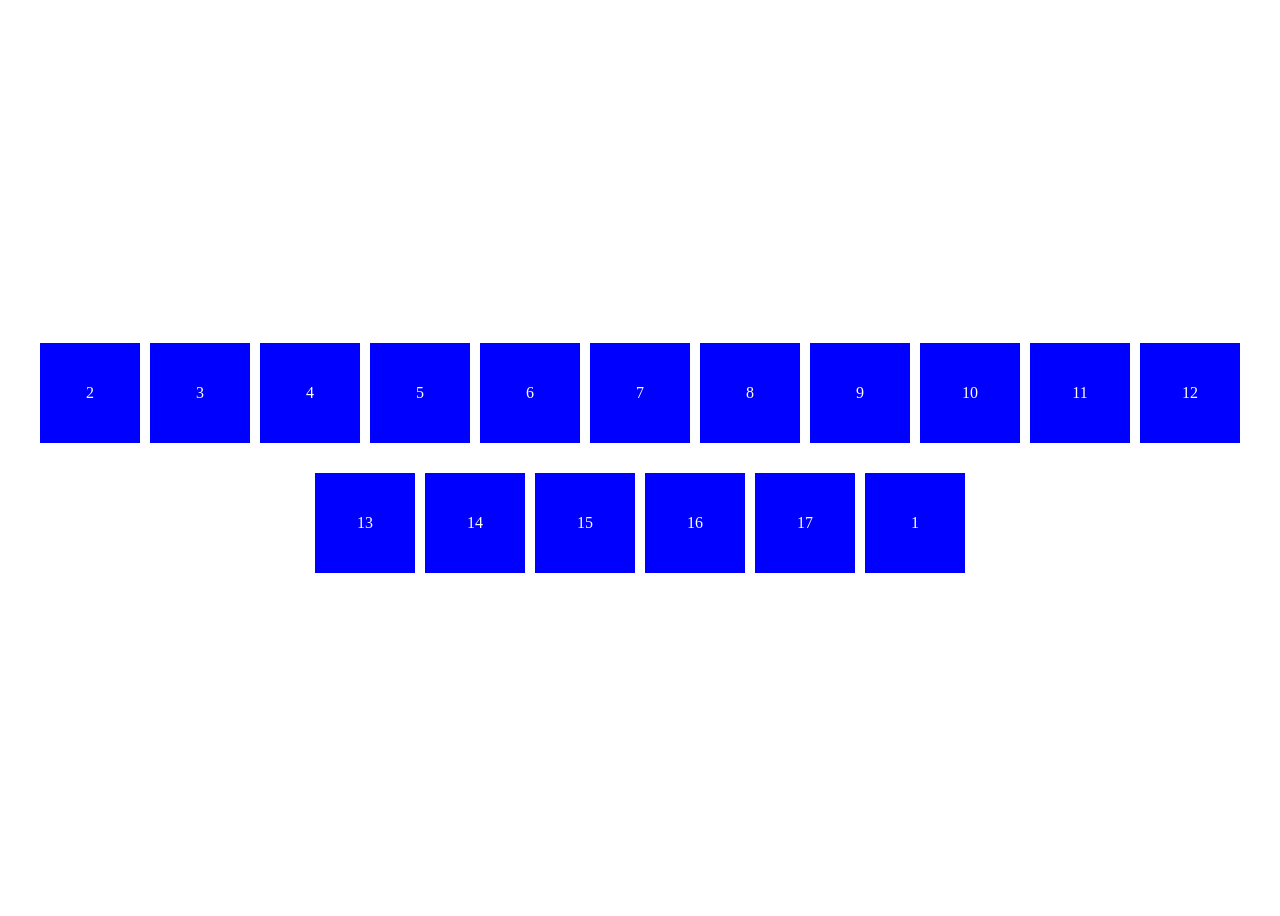
<file: HTML/flexbox/index.html>
<!doctype html>
<html lang="en">
  <head>
    <meta charset="UTF-8" />
    <meta name="viewport" content="width=device-width, initial-scale=1.0" />
    <title>Document</title>
    <link rel="stylesheet" href="style.css" />
  </head>
  <body>
    <div class="container">
      <div id="box1" class="item">1</div>
      <div class="item">2</div>
      <div class="item">3</div>
      <div class="item">4</div>
      <div class="item">5</div>
      <div class="item">6</div>
      <div class="item">7</div>
      <div class="item">8</div>
      <div class="item">9</div>
      <div class="item">10</div>
      <div class="item">11</div>
      <div class="item">12</div>
      <div class="item">13</div>
      <div class="item">14</div>
      <div class="item">15</div>
      <div class="item">16</div>
      <div class="item">17</div>
    </div>
  </body>
</html>
</file>
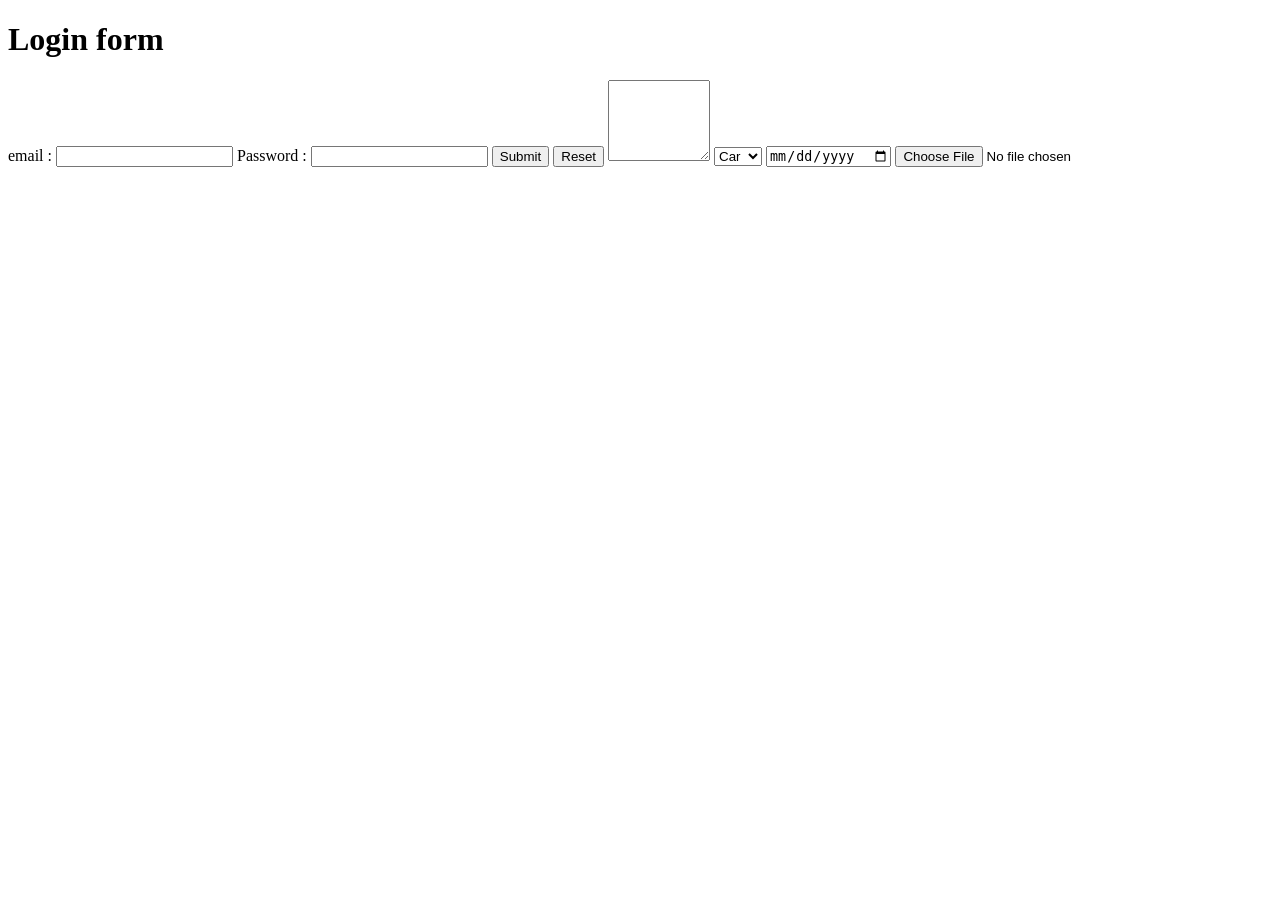
<file: HTML/Form.html>
<!DOCTYPE html>
<html lang="en">
<head>
    <meta charset="UTF-8">
    <meta name="viewport" content="width=device-width, initial-scale=1.0">
    <title>Document</title>
</head>
<body>
    <h1>Login form</h1>
<form action="">
    <label for="email">
        email : <input type= "email">
    </label>
    <label for="password">
        Password : <input type="password" name="password" id="">
    </label>
    <input type="submit" value="Submit">
    <input type="reset" value="Reset">
    <textarea name="textarea" id="" rows="5" cols="10"></textarea>
    <select name="vehicle" id="">
        <option value="car">Car</option>
        <option value="bike">Bike</option>
    </select>
    <input type="date" name="Date" id="">
    <input type="file">
</form>
</body>
</html>
</file>
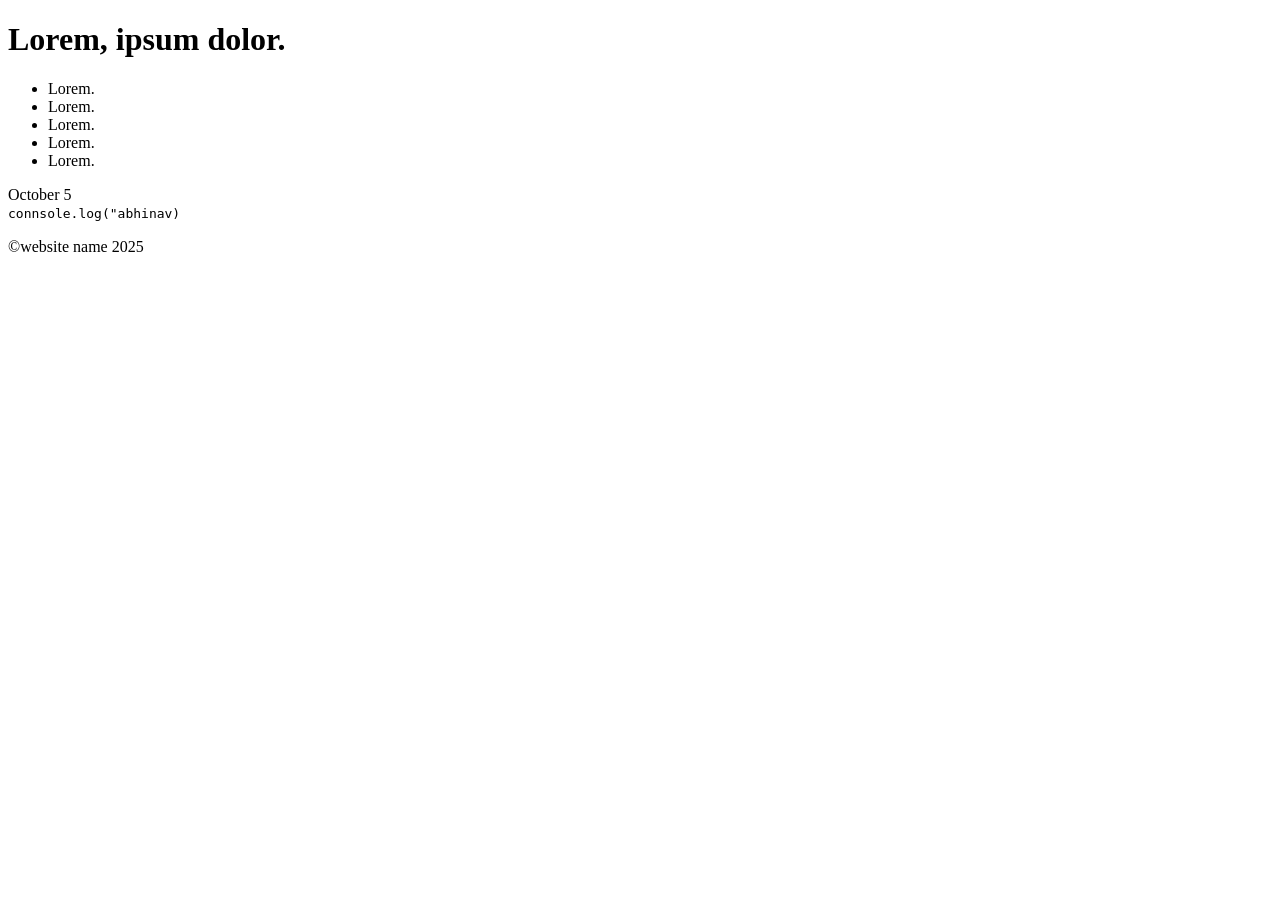
<file: HTML/Semantic.html>
<!DOCTYPE html>
<html lang="en">
<head>
    <meta charset="UTF-8">
    <meta name="viewport" content="width=device-width, initial-scale=1.0">
    <title>Semantic</title>
</head>
<body>
    <header>
        <hgroup>
            <h1>Lorem, ipsum dolor.</h1>
        </hgroup>
        <nav>
            <ul>
                <li href="#">Lorem.</li>
                <li href="#">Lorem.</li>
                <li href="#">Lorem.</li>
                <li href="#">Lorem.</li>
                <li href="#">Lorem.</li>
            </ul>
        </nav>
    </header>
    <article>
        <hgroup>
            <time datetime="2025/10/05">October 5</time>
        </hgroup>
    </article>
    <section>
        <code>connsole.log("abhinav)</code>
    </section>
    <footer>
        <p> &copy;website name 2025</p>
    </footer>
</body>
</html>
</file>
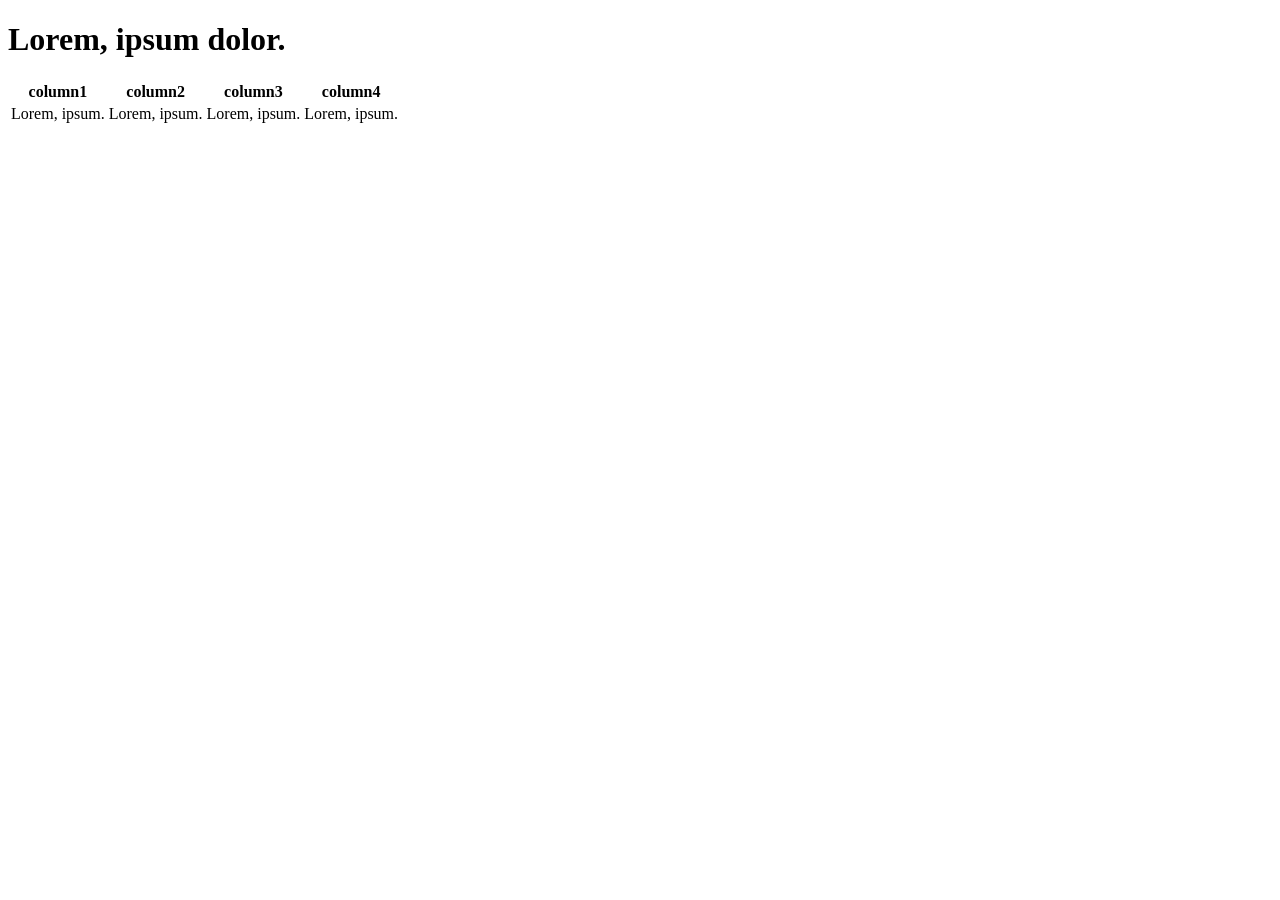
<file: HTML/Table.html>
<!DOCTYPE html>
<html lang="en">
<head>
    <meta charset="UTF-8">
    <meta name="viewport" content="width=device-width, initial-scale=1.0">
    <title>Document</title>
</head>
<body>
    <h1>Lorem, ipsum dolor.</h1>

<table>
    <tr>
        <th>column1</th>
        <th>column2</th>
        <th>column3</th>
        <th>column4</th>
    </tr>
    <tr>
        <td>Lorem, ipsum.</td>
        <td>Lorem, ipsum.</td>
        <td>Lorem, ipsum.</td>
        <td>Lorem, ipsum.</td>
    </tr>
</table>
</body>
</html>
</file>
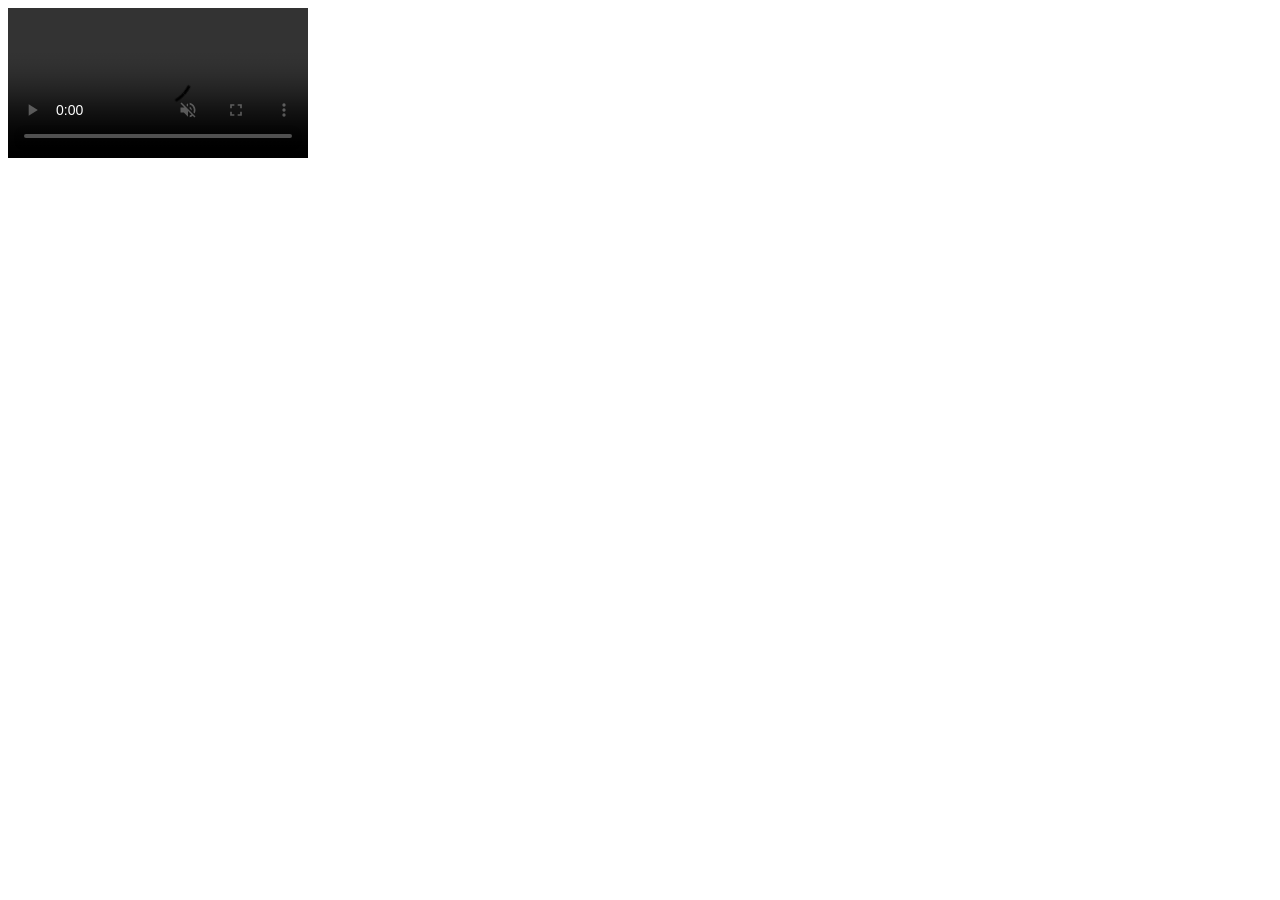
<file: HTML/video.html>
<!DOCTYPE html>
<html lang="en">
<head>
    <meta charset="UTF-8">
    <meta name="viewport" content="width=device-width, initial-scale=1.0">
    <title>Document</title>
</head>
<body>
    <video src="assets/file_example_MP4_480_1_5MG.mp4" controls muted></video>
</body>
</html>
</file>
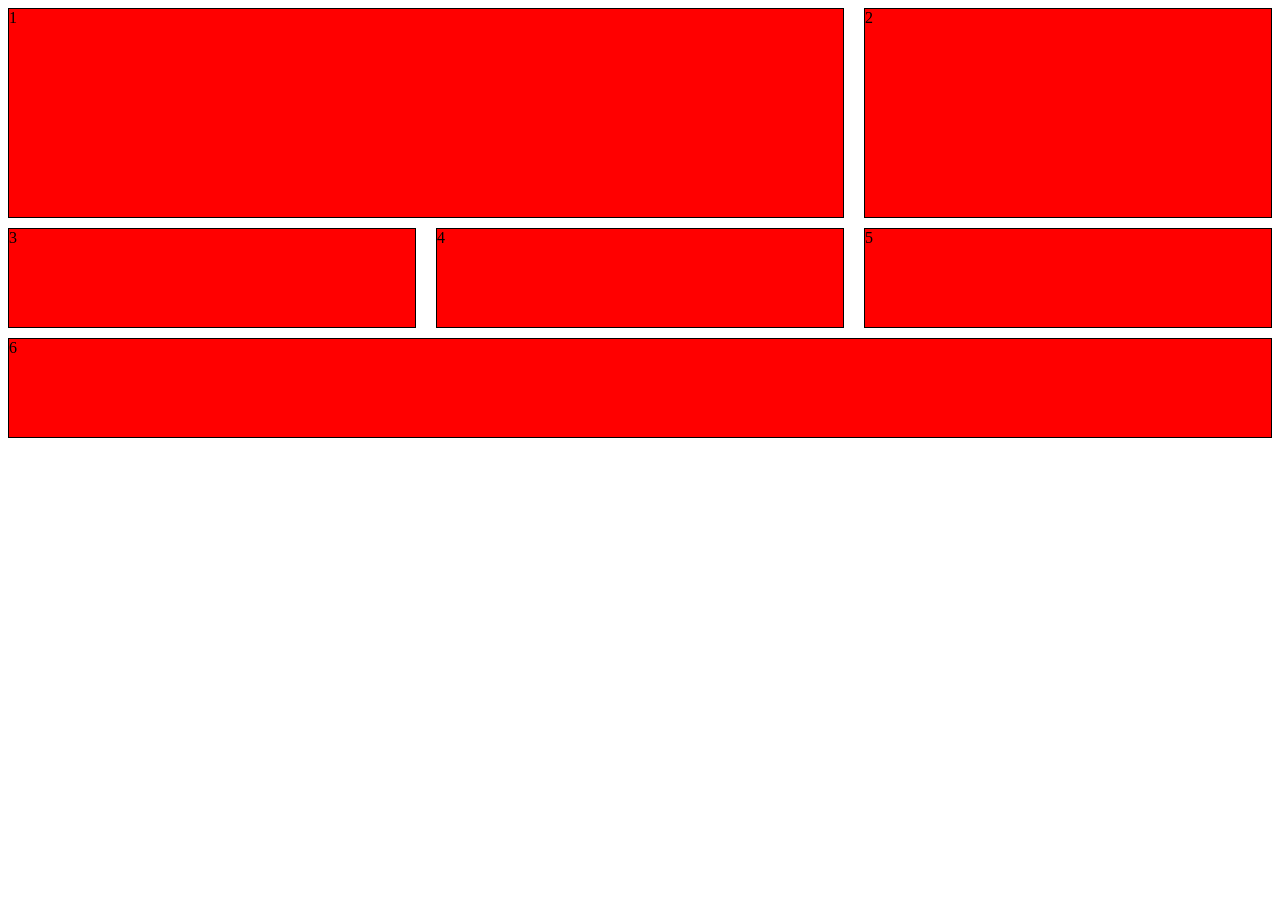
<file: HTML/grid/grid.html>
<!DOCTYPE html>
<html lang="en">
<head>
    <meta charset="UTF-8">
    <meta name="viewport" content="width=device-width, initial-scale=1.0">
    <title>Grid layout</title>
    <style>
        .item{
            background-color: #ff0000;
            border: 1px #000 solid ;
        }
        .grid-container{
            display: grid;
            grid-template-columns: repeat(3 1fr);
            grid-template-rows: 100px 100px 100px 100px;
            row-gap: 10px;
            column-gap: 20px;
        }
        .item1{
            grid-column: 1/3;
            grid-row: 1/3;
        }
        .item2{
            grid-row: 1/3;
        }
        .item6{
            grid-column: 1/4;
        }
    </style>
</head>
<body>
    <div class="grid-container">
        <div class="item item1">1</div>
        <div class="item item2">2</div>
        <div class="item item3">3</div>
        <div class="item item4">4</div>
        <div class="item item5">5</div>
        <div class="item item6">6</div>

    </div>
</body>
</html>
</file>
<file: HTML/flexbox/style.css>
.item{
    background-color: blue;
    height: 100px;
    width: 100px;
    color: white;
    display: flex;
    justify-content: center;
    align-items: center;
}

.container{
    height: 100vh;
    display: flex;
    gap: 10px;
    flex-wrap: wrap;
    justify-content: center;
    align-items: center;
    align-content: center;
    row-gap: 30px;
}

#box1{
   
    order: 1;
}
</file>
